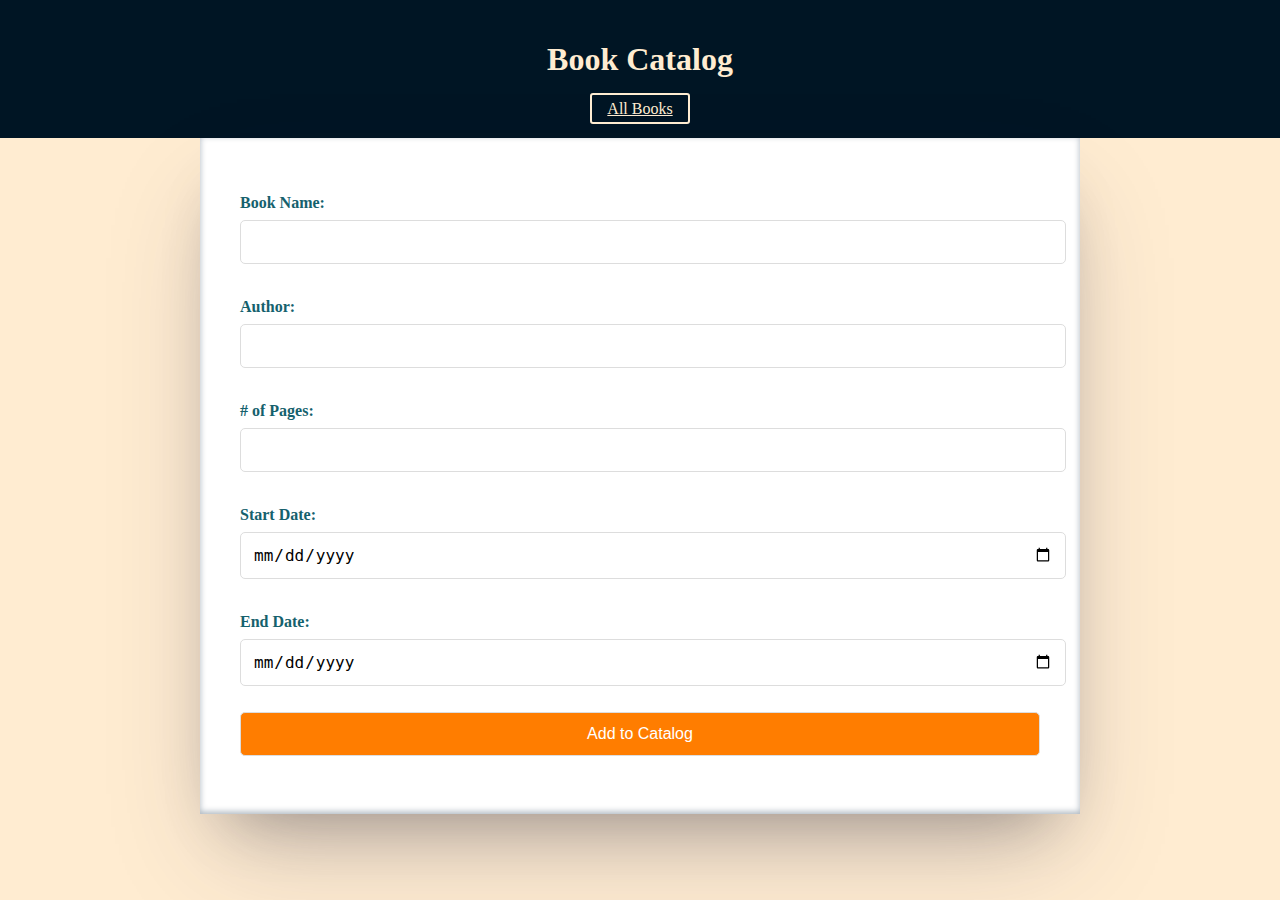
<file: index.html>
<!DOCTYPE html>
<html lang="en">
<head>
    <meta charset="utf-8">
    <title>Book Catalog</title>
    <link rel="stylesheet" href="style.css">
</head>

<body>
    <header>
        <h1>Book Catalog</h1>
        <nav>
            <a href="book.catalog.html">All Books</a>
        </nav>
    </header>

    <main>
        <form id="myform">
            <label for="book-name">Book Name:</label>
            <input type="text" id="book-name" required>
            <br><br>

            <label for="author">Author:</label>
            <input type="text" id="author" required>
            <br><br>

            <label for="pages"># of Pages:</label>
            <input type="number" id="pages" required>
            <br><br>

            <label for="start-date">Start Date:</label>
            <input type="date" id="start-date" required>
            <br><br>

            <label for="end-date">End Date:</label>
            <input type="date" id="end-date" required>
            <br><br>

			<button type="submit">Add to Catalog</button>
            <br><br>

        </form>
    </main>

    <script src="script.js"></script>

</body>
</html>
</file>
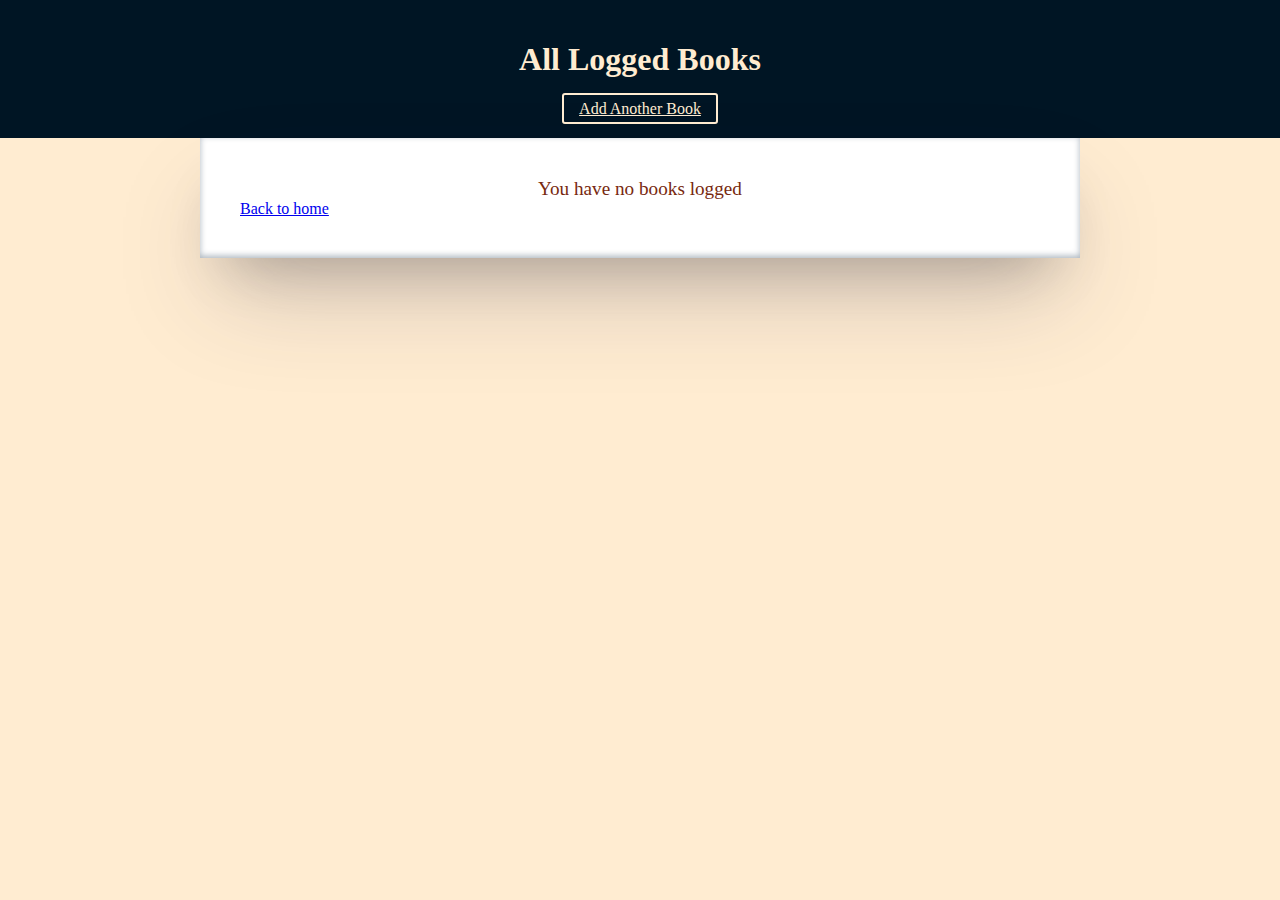
<file: book.catalog.html>
<!DOCTYPE html>
<html lang="en">
<head>
    <meta charset="utf-8">
    <title>Book Catalog</title>
    <link rel="stylesheet" href="style.css">
</head>

<body>
    <header>
        <h1>All Logged Books</h1>

        <nav>
			<a href="index.html">Add Another Book</a>
        </nav>

    </header>

    <main>
        <div id="book-list"></div>
		<a href="index.html">Back to home</a>
    </main>

    <script src="script.js"></script>
</body>
</html>
</file>
<file: style.css>
body {
    font-family: Baskerville, "Palatino Linotype", Palatino, "Century Schoolbook L", "Times New Roman", "serif";
    margin: 0;
    padding: 0;
    background: #FFECD1; 
    color: #001524; 
}

header {
    background: #001524; 
    color: #FFECD1; 
    padding: 20px;
    text-align: center;
}

nav a {
    color: #FFECD1; 
    border: 2px solid #FFECD1;
    padding: 5px 15px;
    border-radius: 3px;
}

nav a:hover {
    background: #FF7D00; 
    color: #FFECD1;
}

main {
    padding: 40px;
    max-width: 800px;
    margin: auto;
    background: white;
	box-shadow: rgba(50, 50, 93, 0.25) 0px 50px 100px -20px, rgba(0, 0, 0, 0.3) 0px 30px 60px -30px, rgba(10, 37, 64, 0.35) 0px -2px 6px 0px inset;
}

form label {
    display: block;
    font-weight: bold;
    color: #15616D; 
}

form input, form button {
    width: 100%;
    border: 1px solid #ddd;
    border-radius: 5px;
}

form input:focus, form button:focus {
    border-color: #FF7D00; 
}

form button {
    background: #FF7D00; 
    color: #fff;
}

form button:hover {
    background: #78290F; 
}

#book-list {
    display: flex;
    flex-direction: column;
    gap: 1rem;
}

.book-entry {
    background: #fff;
    padding: 20px
    border: 1px solid #ddd;
    border-radius: 5px;
    box-shadow: 0 2px 4px rgba(0, 0, 0, 0.1);
}

.book-table {
    width: 100%;
    border-collapse: collapse;
    margin-top: 1rem;
    background: #fff;
    border: 1px solid #ddd;
    border-radius: 5px;
}

.book-table thead {
    background: #15616D;
    color: #FFECD1; 
}

.book-table th, .book-table td {
    padding: 1rem;
    text-align: left;
    border-bottom: 1px solid #ddd;
}

.book-table tbody tr:nth-child(even) {
    background: #F1F1F1; 
}

.book-table tbody tr:hover {
    background: #FF7D00; 
    color: #fff;
}

.delete-btn {
    background: #FF7D00; 
    color: #fff;
    border: none;
    padding: 0.5rem 0.75rem;
    border-radius: 5px;
    cursor: pointer;
    transition: background 0.3s ease;
}

.delete-btn:hover {
    background: #78290F; 
}

#book-list p {
    font-size: 1.2rem;
    text-align: center;
    color: #78290F; 
    margin: 2rem 0;
}
    text-align: center;
}

nav a {
    color: #FFECD1; 
    border: 2px solid #FFECD1;
    padding: 5px 15px;
    text-decoration: none;
    border-radius: 3px;
    transition: background 0.3s ease, color 0.3s ease;
}

nav a:hover {
    background: #78290F; 
    color: #FFECD1;
}

main {
    padding: 40px;
    max-width: 800px;
    margin: auto;
    background: white;
	box-shadow: rgba(50, 50, 93, 0.25) 0px 50px 100px -20px, rgba(0, 0, 0, 0.3) 0px 30px 60px -30px, rgba(10, 37, 64, 0.35) 0px -2px 6px 0px inset;
}

form label {
    display: block;
    margin-top: 1rem;
    font-weight: bold;
    color: #15616D; 
}

form input, form button {
    width: 100%;
    padding: 0.75rem;
    margin-top: 0.5rem;
    border: 1px solid #ddd;
    border-radius: 5px;
    font-size: 1rem;
}

form input:focus, form button:focus {
    outline: none;
    border-color: #FF7D00; 
}

form button {
    background: #FF7D00; 
    color: #fff;
}

form button:hover {
    background: #78290F; 
}

#book-list {
    display: flex;
    flex-direction: column;
    gap: 1rem;
}

.book-entry {
    background: #fff;
    padding: 1rem;
    border: 1px solid #ddd;
    border-radius: 5px;
    box-shadow: 0 2px 4px rgba(0, 0, 0, 0.1);
    transition: transform 0.3s ease;
}

.book-entry:hover {
    transform: scale(1.02); 
}

.book-table {
    width: 100%;
    border-collapse: collapse;
    margin-top: 1rem;
    background: #fff;
    border: 1px solid #ddd;
    border-radius: 5px;
}

.book-table thead {
    background: #15616D;
    color: #FFECD1; 
}

.book-table th, .book-table td {
    padding: 1rem;
    text-align: left;
    border-bottom: 1px solid #ddd;
}

.book-table tbody tr:nth-child(even) {
    background: #F1F1F1; 
}

.book-table tbody tr:hover {
    background: #FF7D00; 
    color: #fff;
}

#book-list p {
    text-align: center;
    color: #78290F; 
    margin: auto;
}
</file>
